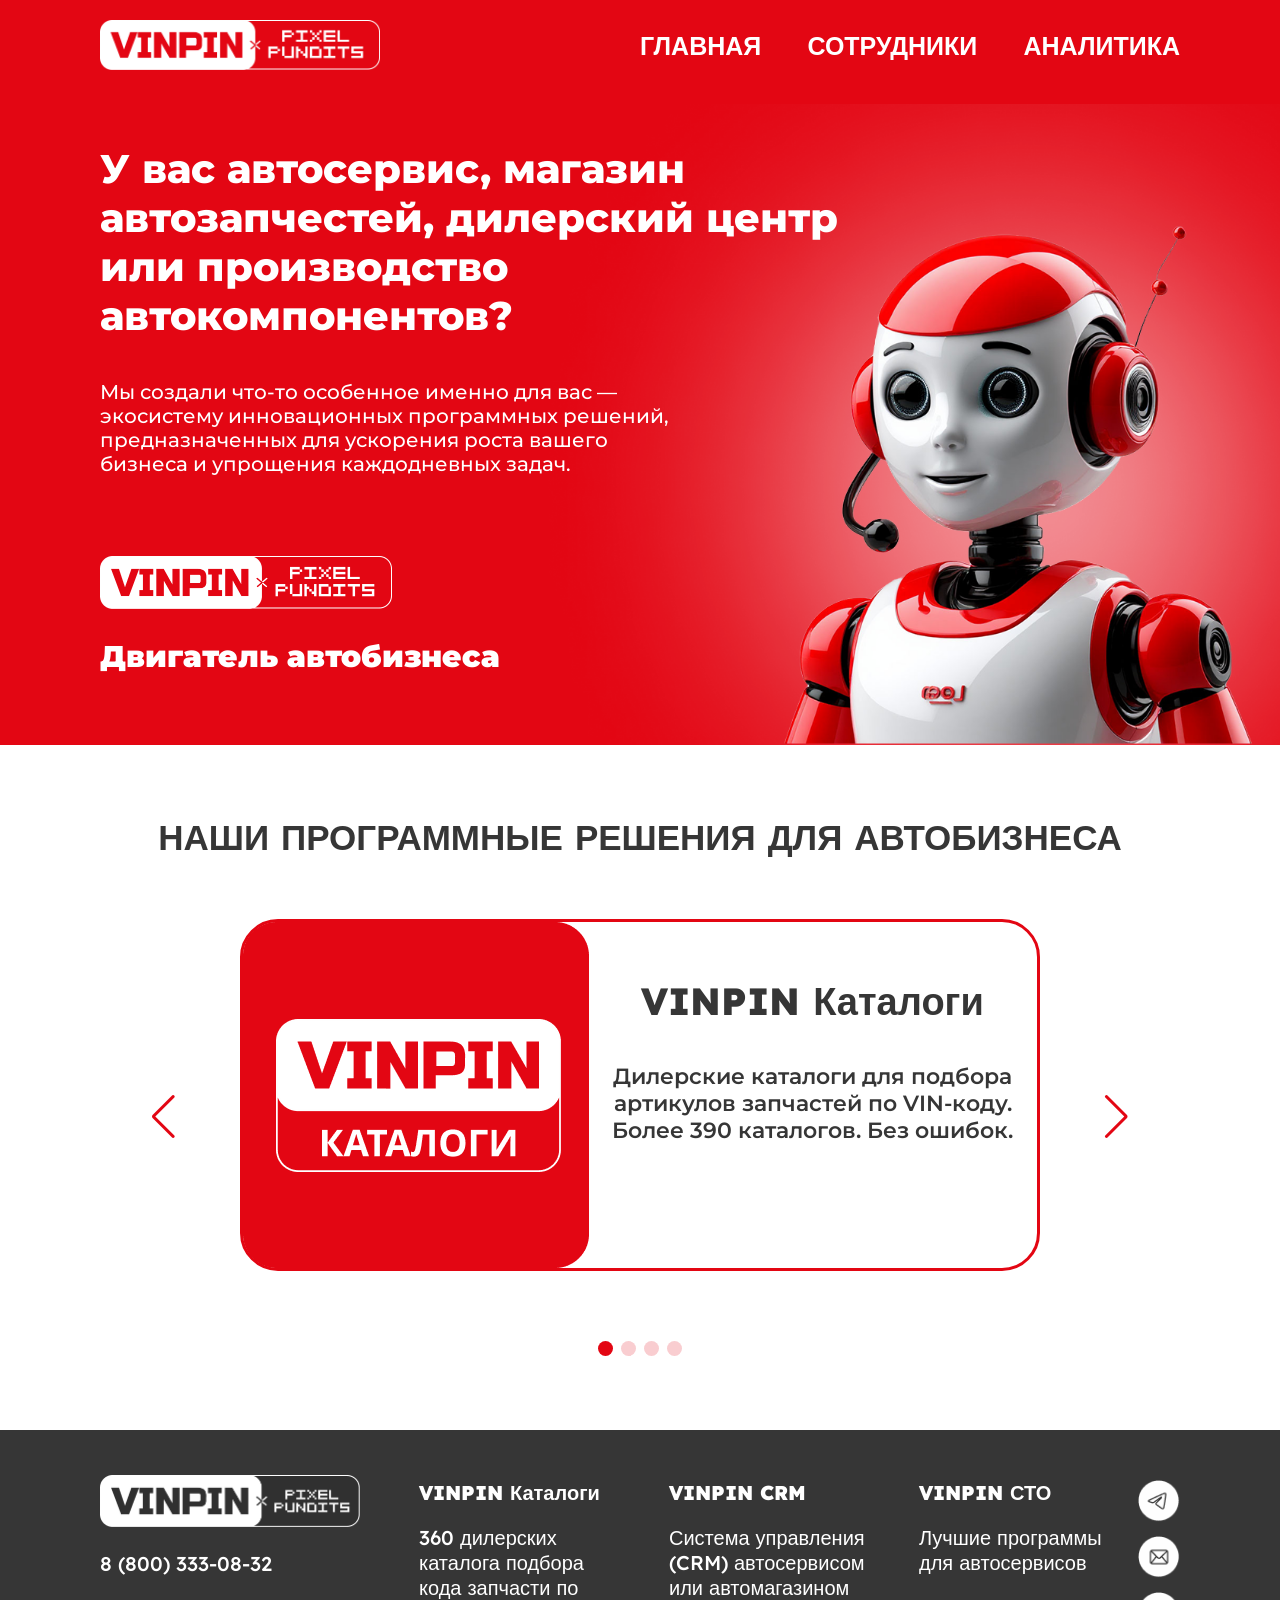
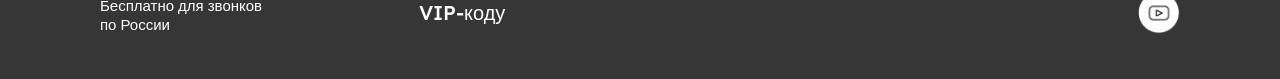
<file: frontend/index.html>
<!DOCTYPE html>
<html lang="en">
<head>
    <meta charset="UTF-8">
    <meta name="viewport" content="width=device-width, initial-scale=1.0">
    <title>VINPIN</title>
    <script defer type="text/javascript" src="libs/swiper-bundle.min.js"></script>
    <link href="libs/swiper-bundle.min.css" rel="stylesheet" type="text/css" />
    <link rel="stylesheet" href="style/const.css">
    <link rel="stylesheet" href="style/index.css">
    <link rel="preconnect" href="https://fonts.googleapis.com">
    <link rel="preconnect" href="https://fonts.gstatic.com" crossorigin>
    <link href="https://fonts.googleapis.com/css2?family=Lexend:wght@100..900&family=Montserrat:ital,wght@0,100..900;1,100..900&display=swap" rel="stylesheet">
</head>
<body>
    <header>
        <div class="logo-block">
            <a href="index.html"><img src="img/logo.png" alt="VINPIN" class="logo-img"></a>
        </div>
        <div class="menu-block">
            <a href="index.html" class="menu-link">Главная</a>
            <a href="staff.html" class="menu-link">Сотрудники</a>
            <a href="analitics.html" class="menu-link">Аналитика</a>
        </div>
    </header>
    <div class="banner">
        <div class="banner-text-container">
            <div class="banner-1">
                <span class="banner-1-text">У вас автосервис, магазин автозапчестей, дилерский центр или производство автокомпонентов?</span>
            </div>
            <div class="banner-2">
                <span class="banner-2-text">Мы создали что-то особенное именно для вас — экосистему инновационных программных решений, предназначенных для ускорения роста вашего бизнеса и упрощения каждодневных задач.</span>
            </div>
            <div class="banner-3">
                <img src="img/logo.png" alt="" class="banner-3-img">
            </div>
            <div class="banner-4">
                <span class="banner-4-text">Двигатель автобизнеса</span>
            </div>
        </div>
        <div class="banner-img-container">
            <img src="img/robot.png" alt="" class="robot-img">
        </div>
    </div>

    <main>
        <div class="title-container">
            <span class="title-text">Наши программные решения для автобизнеса</span>
        </div>
        <div class="slider__main-container">
            <div class="slider__container">
                <div class="swiper principle-swiper">
                    <div class="swiper-wrapper">
                        <div class="swiper-slide">
                            <div class="slider__content">
                                <div class="slider__content-slide">
                                    <div class="slider__img-container">
                                        <img src="img/slider/1.png" alt="" class="slider-img">
                                    </div>
                                    <div class="slider-right">
                                        <p class="slider-text-bold">VINPIN Каталоги</p>
                                        <p class="slider-text">Дилерские каталоги для подбора артикулов запчастей по VIN-коду. Более 390 каталогов. Без ошибок.</p>
                                    </div>
                                </div>
                                
                            </div>
                        </div>
                        <div class="swiper-slide">
                            <div class="slider__content">
                                <div class="slider__content-slide">
                                    <div class="slider__img-container">
                                        <img src="img/slider/2.png" alt="" class="slider-img">
                                    </div>
                                    <div class="slider-right">
                                        <p class="slider-text-bold">VINPIN СТО</p>
                                        <p class="slider-text">Более 100 программ для автоэлектриков, механиков и мастеров-приёмщиков.</p>
                                    </div>
                                </div>
                                
                            </div>
                        </div>
                        <div class="swiper-slide">
                            <div class="slider__content">
                                <div class="slider__content-slide">
                                    <div class="slider__img-container">
                                        <img src="img/slider/3.png" alt="" class="slider-img">
                                    </div>
                                    <div class="slider-right">
                                        <p class="slider-text-bold">VINPIN CRM</p>
                                        <p class="slider-text">Программа для управления СТО или магазином автозапчестей. Признана лучшей на MIMS Awards 2023.</p>
                                    </div>
                                </div>
                                
                            </div>
                        </div>
                        <div class="swiper-slide">
                            <div class="slider__content">
                                <div class="slider__content-slide">
                                    <div class="slider__img-container">
                                        <img src="img/slider/4.png" alt="" class="slider-img">
                                    </div>
                                    <div class="slider-right">
                                        <p class="slider-text-bold">VINPIN Проценка</p>
                                        <p class="slider-text">Автоматизированная проценка в 1 клик. Более 1200 поставщиков интегрировано.</p>
                                    </div>
                                </div>
                                
                            </div>
                        </div>
                    </div>
                    <div class="swiper-pagination"></div>
                    <div class="swiper-button-next"></div>
                    <div class="swiper-button-prev"></div>
                </div>
            </div>
        </div>
    </main>
    
    <footer>
        <div class="stolb1">
            <img src="img/footer-logo.png" alt="" class="footer-logo">
            <p class="footer-tel">8 (800) 333-08-32 </p>
            <p class="footer-tel-desc">Бесплатно для звонков<br>по России</p>
        </div>
        <div class="stolb2">
            <div class="service">
                <p class="service-bold">VINPIN Каталоги</p>
                <p class="service-text">360 дилерских каталога подбора кода запчасти по VIP-коду</p>
            </div>
            <div class="service">
                <p class="service-bold">VINPIN CRM</p>
                <p class="service-text">Система управления (CRM) автосервисом или автомагазином</p>
            </div>
            <div class="service">
                <p class="service-bold">VINPIN СТО</p>
                <p class="service-text">Лучшие программы для автосервисов</p>
            </div>
        </div>
        <div class="stolb3">
            <img src="img/tg.png" alt="" class="footer-img">
            <img src="img/mail.png" alt="" class="footer-img">
            <img src="img/youtube.png" alt="" class="footer-img">
        </div>
    </footer>
    <script src="scripts/index.js"></script>
</body>
</html>
</file>
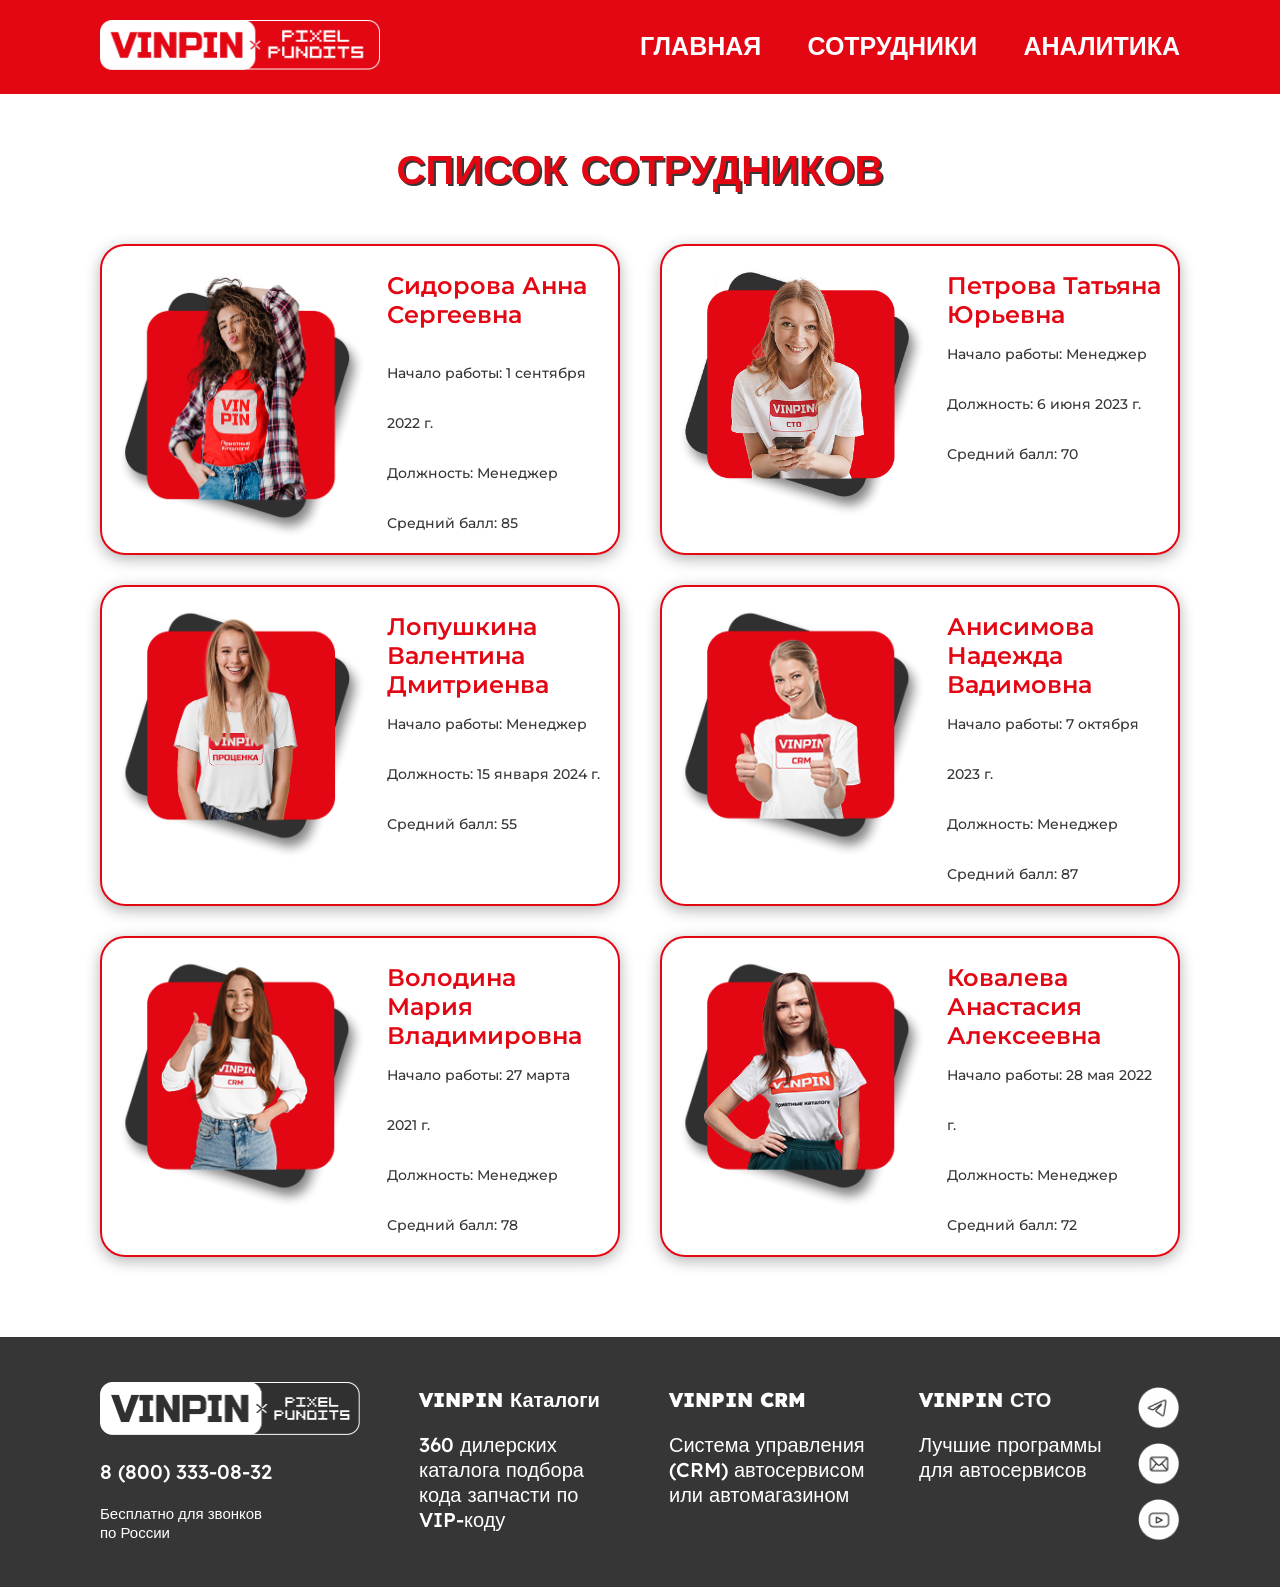
<file: frontend/staff.html>
<!DOCTYPE html>
<html lang="en">
<head>
    <meta charset="UTF-8">
    <meta name="viewport" content="width=device-width, initial-scale=1.0">
    <title>VINPIN</title>
    <link rel="stylesheet" href="style/const.css">
    <link rel="stylesheet" href="style/staff.css">
    <link rel="preconnect" href="https://fonts.googleapis.com">
    <link rel="preconnect" href="https://fonts.gstatic.com" crossorigin>
    <link href="https://fonts.googleapis.com/css2?family=Lexend:wght@100..900&family=Montserrat:ital,wght@0,100..900;1,100..900&display=swap" rel="stylesheet">
</head>
<body>
    <header>
        <div class="logo-block">
            <a href="index.html"><img src="img/logo.png" alt="VINPIN" class="logo-img"></a>
        </div>
        <div class="menu-block">
            <a href="index.html" class="menu-link">Главная</a>
            <a href="staff.html" class="menu-link">Сотрудники</a>
            <a href="analitics.html" class="menu-link">Аналитика</a>
        </div>
    </header>

    <main>
        <div class="title-container">
            <span class="title-text">Список сотрудников</span>
        </div>
        <div class="staff">
            <div class="row">
                <div class="staff-card">
                    <div class="staff-img-container">
                        <a href="vinpin.html"><img src="img/people/1.png" alt="" class="staff-img"></a>
                    </div>
                    <div class="staff-desc">
                        <span class="people-name">Сидорова Анна Сергеевна</span>
                        <br>
                        <br>
                        <span class="people-desc">Начало работы: 1 сентября 2022 г.</span><span class="people-work"></span>
                        <br>
                        <span class="people-desc">Должность: Менеджер</span><span class="people-work"></span>
                        <br>
                        <span class="people-desc">Средний балл: 85</span><span class="people-scores people-red"></span>
                    </div>
                </div>
                <div class="staff-card">
                    <div class="staff-img-container">
                        <img src="img/people/2.png" alt="" class="staff-img">
                    </div>
                    <div class="staff-desc">
                        <span class="people-name">Петрова Татьяна Юрьевна</span>
                        <br>
                        <span class="people-desc">Начало работы: Менеджер</span><span class="people-work"></span>
                        <br>
                        <span class="people-desc">Должность: 6 июня 2023 г.</span><span class="people-work"></span>
                        <br>
                        <span class="people-desc">Средний балл: 70</span><span class="people-scores people-red"></span>
                    </div>
                </div>
            </div>
            <div class="row">
                <div class="staff-card">
                    <div class="staff-img-container">
                        <img src="img/people/3.png" alt="" class="staff-img">
                    </div>
                    <div class="staff-desc">
                        <span class="people-name">Лопушкина Валентина Дмитриенва</span>
                        <br>
                        <span class="people-desc">Начало работы: Менеджер</span><span class="people-work"></span>
                        <br>
                        <span class="people-desc">Должность: 15 января 2024 г.</span><span class="people-work"></span>
                        <br>
                        <span class="people-desc">Средний балл: 55</span><span class="people-scores people-red"></span>
                    </div>
                </div>
                <div class="staff-card">
                    <div class="staff-img-container">
                        <img src="img/people/4.png" alt="" class="staff-img">
                    </div>
                    <div class="staff-desc">
                        <span class="people-name">Анисимова Надежда Вадимовна</span>
                        <br>
                        <span class="people-desc">Начало работы: 7 октября 2023 г.</span><span class="people-work"></span>
                        <br>
                        <span class="people-desc">Должность: Менеджер</span><span class="people-work"></span>
                        <br>
                        <span class="people-desc">Средний балл: 87</span><span class="people-scores people-red"></span>
                    </div>
                </div>
            </div>
            <div class="row">
                <div class="staff-card">
                    <div class="staff-img-container">
                        <img src="img/people/5.png" alt="" class="staff-img">
                    </div>
                    <div class="staff-desc">
                        <span class="people-name">Володина Мария Владимировна</span>
                        <br>
                        <span class="people-desc">Начало работы: 27 марта 2021 г.</span><span class="people-work"></span>
                        <br>
                        <span class="people-desc">Должность: Менеджер</span><span class="people-work"></span>
                        <br>
                        <span class="people-desc">Средний балл: 78</span><span class="people-scores people-red"></span>
                    </div>
                </div>
                <div class="staff-card">
                    <div class="staff-img-container">
                        <img src="img/people/6.png" alt="" class="staff-img">
                    </div>
                    <div class="staff-desc">
                        <span class="people-name">Ковалева Анастасия Алексеевна</span>
                        <br>
                        <span class="people-desc">Начало работы: 28 мая 2022 г.</span><span class="people-work"></span>
                        <br>
                        <span class="people-desc">Должность: Менеджер</span><span class="people-work"></span>
                        <br>
                        <span class="people-desc">Средний балл: 72</span><span class="people-scores people-red"></span>
                    </div>
                </div>
            </div>
        </div>
    </main>

    <footer>
        <div class="stolb1">
            <img src="img/footer-logo.png" alt="" class="footer-logo">
            <p class="footer-tel">8 (800) 333-08-32 </p>
            <p class="footer-tel-desc">Бесплатно для звонков<br>по России</p>
        </div>
        <div class="stolb2">
            <div class="service">
                <p class="service-bold">VINPIN Каталоги</p>
                <p class="service-text">360 дилерских каталога подбора кода запчасти по VIP-коду</p>
            </div>
            <div class="service">
                <p class="service-bold">VINPIN CRM</p>
                <p class="service-text">Система управления (CRM) автосервисом или автомагазином</p>
            </div>
            <div class="service">
                <p class="service-bold">VINPIN СТО</p>
                <p class="service-text">Лучшие программы для автосервисов</p>
            </div>
        </div>
        <div class="stolb3">
            <img src="img/tg.png" alt="" class="footer-img">
            <img src="img/mail.png" alt="" class="footer-img">
            <img src="img/youtube.png" alt="" class="footer-img">
        </div>
    </footer>
</body>
</html>
</file>
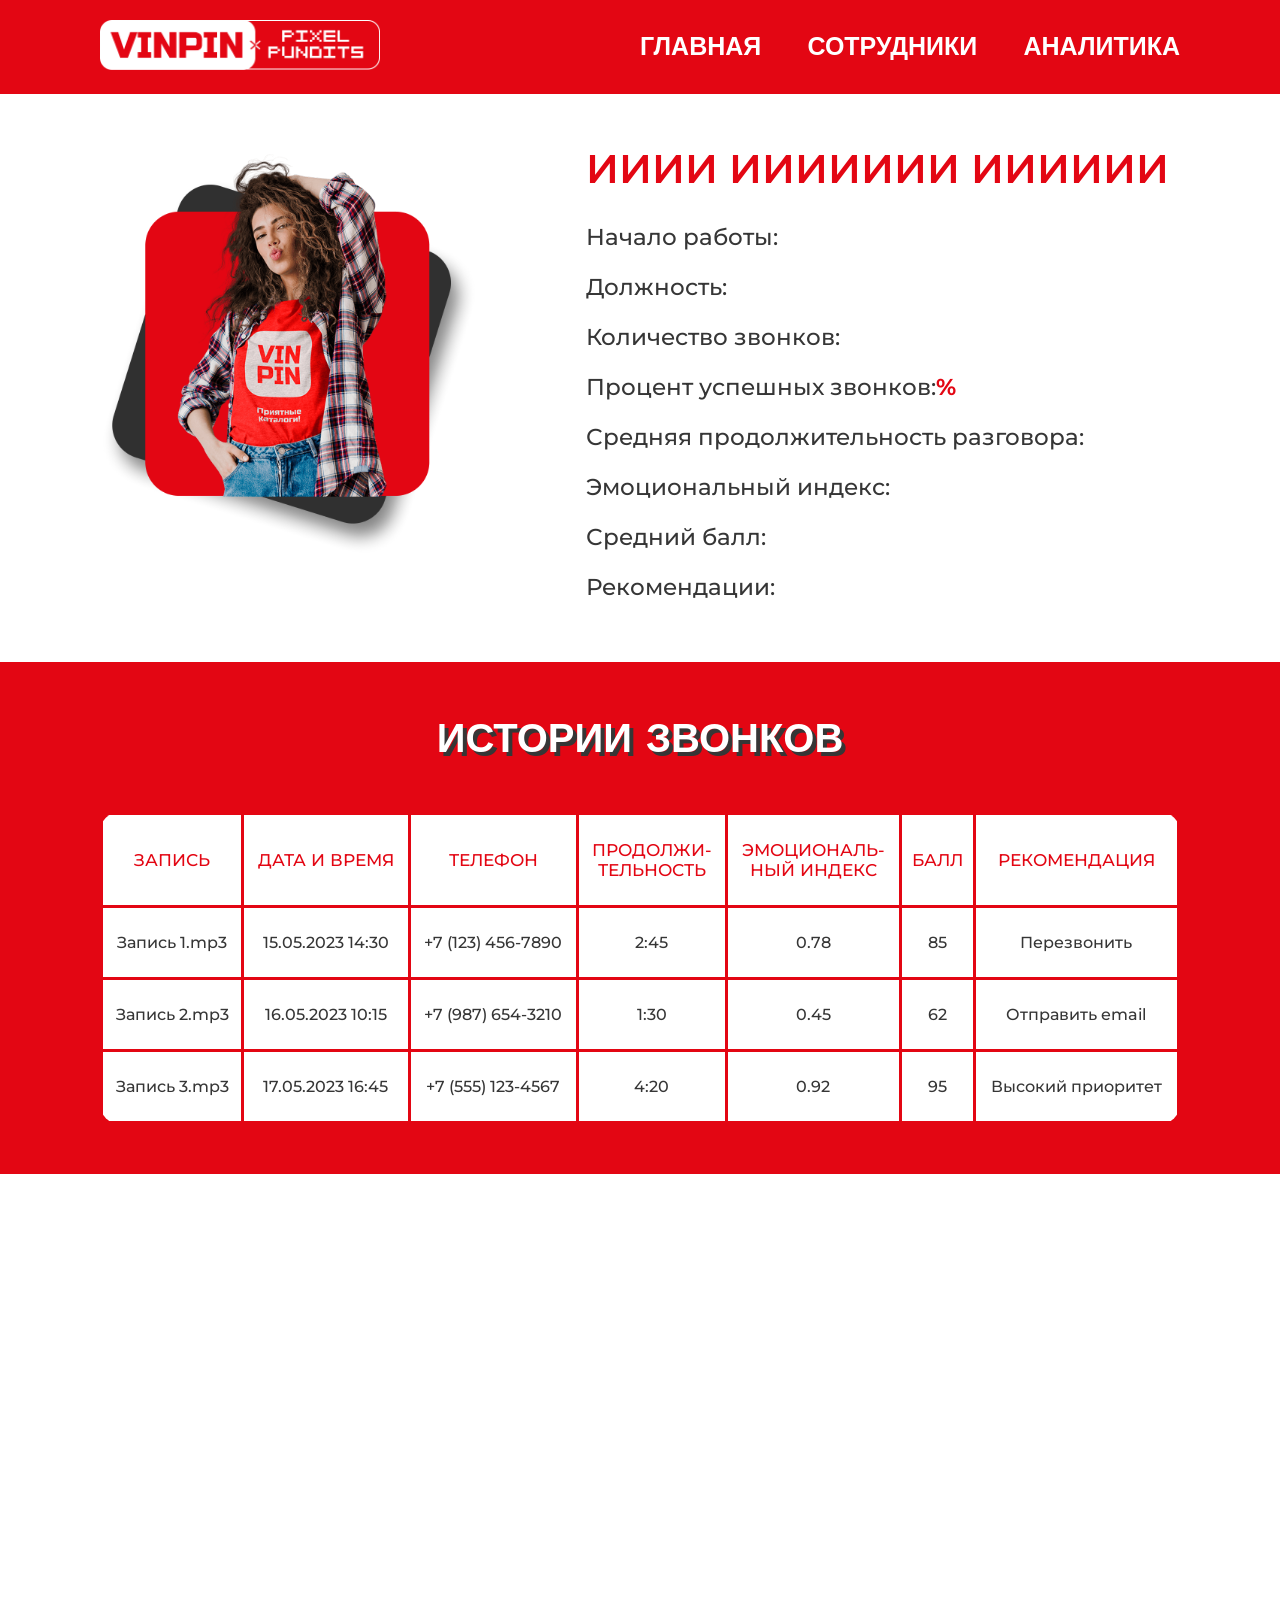
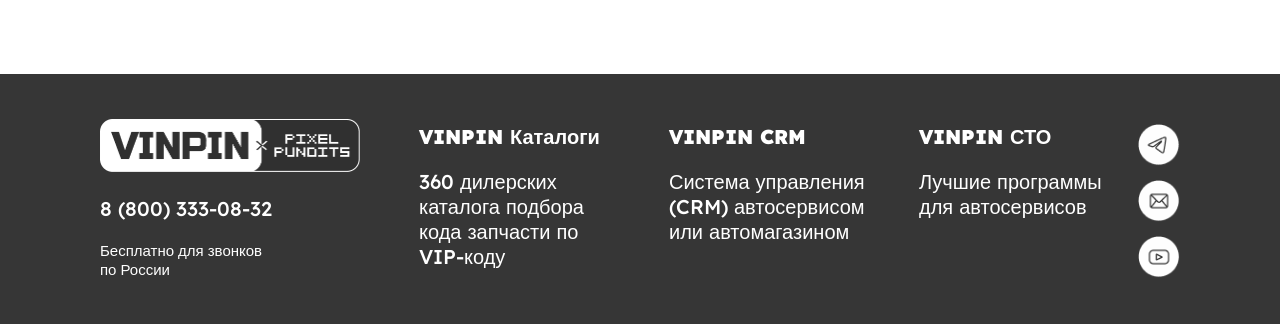
<file: frontend/vinpin.html>
<!DOCTYPE html>
<html lang="en">
<head>
    <meta charset="UTF-8">
    <meta name="viewport" content="width=device-width, initial-scale=1.0">
    <title>VINPIN</title>
    <link rel="stylesheet" href="style/const.css">
    <link rel="stylesheet" href="style/vinpin_style.css">
    <link rel="preconnect" href="https://fonts.googleapis.com">
    <link rel="preconnect" href="https://fonts.gstatic.com" crossorigin>
    <link href="https://fonts.googleapis.com/css2?family=Lexend:wght@100..900&family=Montserrat:ital,wght@0,100..900;1,100..900&display=swap" rel="stylesheet">
</head>
<body>
    <header>
        <div class="logo-block">
            <a href="index.html"><img src="img/logo.png" alt="VINPIN" class="logo-img"></a>
        </div>
        <div class="menu-block">
            <a href="index.html" class="menu-link">Главная</a>
            <a href="staff.html" class="menu-link">Сотрудники</a>
            <a href="analitics.html" class="menu-link">Аналитика</a>
        </div>
    </header>
    <main>
        <div class="passport-block">
            <div class="passport-img-block">
                <img src="img/people/1.png" alt="" class="passport-img">
            </div>
            <div class="passport-desk">
                <span class="people-name">ИИИИ ИИИИИИИ ИИИИИИ</span>
                <br>
                <br>
                <span class="people-desc">Начало работы:</span><span class="people-work"></span>
                <br>
                <span class="people-desc">Должность:</span><span class="people-work"></span>
                <br>
                <span class="people-desc">Количество звонков:</span><span class="people-calls-count people-red"></span>
                <br>
                <span class="people-desc">Процент успешных звонков:</span><span class="people-success people-red"></span><span class="people-red">%</span>
                <br>
                <span class="people-desc">Средняя продолжительность разговора:</span><span class="people-duration people-red"></span>
                <br>
                <span class="people-desc">Эмоциональный индекс:</span><span class="people-index people-red"></span>
                <br>
                <span class="people-desc">Средний балл:</span><span class="people-scores people-red"></span>
                <br>
                <span class="people-desc">Рекомендации:</span><span class="people-recom"></span>
            </div>
        </div>
        <div class="calls-block">
            <div class="title-container">
                <span class="title-text">Истории звонков</span>
            </div>
            <div class="table-block">
                <table class="table">
                    <thead>
                        <tr>
                            <th class="table-header">Запись</th>
                            <th class="table-header">Дата и время</th>
                            <th class="table-header">Телефон</th>
                            <th class="table-header">Продолжи-<br>тельность</th>
                            <th class="table-header">Эмоциональ-<br>ный индекс</th>
                            <th class="table-header">Балл</th>
                            <th class="table-header">Рекомендация</th>
                        </tr>
                    </thead>
                    <tbody>
                        <tr>
                            <td class="table-text">Запись 1.mp3</td>
                            <td class="table-text">15.05.2023 14:30</td>
                            <td class="table-text">+7 (123) 456-7890</td>
                            <td class="table-text">2:45</td>
                            <td class="table-text">0.78</td>
                            <td class="table-text">85</td>
                            <td class="table-text">Перезвонить</td>
                        </tr>
                        <tr>
                            <td class="table-text">Запись 2.mp3</td>
                            <td class="table-text">16.05.2023 10:15</td>
                            <td class="table-text">+7 (987) 654-3210</td>
                            <td class="table-text">1:30</td>
                            <td class="table-text">0.45</td>
                            <td class="table-text">62</td>
                            <td class="table-text">Отправить email</td>
                        </tr>
                        <tr>
                            <td class="table-text">Запись 3.mp3</td>
                            <td class="table-text">17.05.2023 16:45</td>
                            <td class="table-text">+7 (555) 123-4567</td>
                            <td class="table-text">4:20</td>
                            <td class="table-text">0.92</td>
                            <td class="table-text">95</td>
                            <td class="table-text">Высокий приоритет</td>
                        </tr>
                    </tbody>
                </table>
            </div>
        </div>
        <div class="graph">

        </div>
    </main>
    <footer>
        <div class="stolb1">
            <img src="img/footer-logo.png" alt="" class="footer-logo">
            <p class="footer-tel">8 (800) 333-08-32 </p>
            <p class="footer-tel-desc">Бесплатно для звонков<br>по России</p>
        </div>
        <div class="stolb2">
            <div class="service">
                <p class="service-bold">VINPIN Каталоги</p>
                <p class="service-text">360 дилерских каталога подбора кода запчасти по VIP-коду</p>
            </div>
            <div class="service">
                <p class="service-bold">VINPIN CRM</p>
                <p class="service-text">Система управления (CRM) автосервисом или автомагазином</p>
            </div>
            <div class="service">
                <p class="service-bold">VINPIN СТО</p>
                <p class="service-text">Лучшие программы для автосервисов</p>
            </div>
        </div>
        <div class="stolb3">
            <img src="img/tg.png" alt="" class="footer-img">
            <img src="img/mail.png" alt="" class="footer-img">
            <img src="img/youtube.png" alt="" class="footer-img">
        </div>
    </footer>
    <!-- <script src="scripts/vinpin.js"></script> -->
</body>
</html>
</file>
<file: frontend/style/const.css>
body {
    font-family: "Montserrat", sans-serif;
    color: #FFF;
    background-color: #E30613;
    margin: 0;
    padding: 0;
}

header {
    padding: 20px 100px;
    display: flex;
    justify-content: space-between;
}

.logo-block {
    width: 280px;
}

.logo-img {
    width: 100%;
}

.menu-block {
    width: 50%;
    display: flex;
    justify-content: space-between;
    margin-top: 10px;
}

.menu-link {
    font-family: "Lexend", sans-serif;
    font-weight: 600;
    font-size: 25px;
    text-transform: uppercase;
    text-decoration: none;
    color: #FFF;
}

.menu-link:hover {
    color: #363636;
    transition: color 0.5s ease-in-out;
}

footer {
    background-color: #363636;
    padding: 30px 100px;
    display: flex;
    justify-content: space-between;
}

.stolb1 {
    width: 300px;
    margin-top: 15px;
}

.footer-logo {
    width: 260px;
}

.footer-tel {
    font-family: "Lexend", sans-serif;
    font-weight: 500;
    font-size: 20px;   
    color: #FFF;
    margin-top: 20px;
}

.footer-tel-desc {
    font-family: "Lexend", sans-serif;
    font-weight: 500;
    font-size: 15px;   
    color: #FFF;
}

.stolb2 {
    width: 700px;
    display: flex;
    justify-content: space-between;
}

.stolb3 {
    width: 42px;
    margin-top: 20px;
}

.service {
    width: 200px;
}

.service-bold {
    font-family: "Lexend", sans-serif;
    font-weight: 900;
    font-size: 20px;
    color: #FFF;
}

.service-text {
    font-family: "Lexend", sans-serif;
    font-weight: 500;
    font-size: 20px;
    color: #FFF;    
}

.footer-img {
    width: 42px;
    margin-bottom: 10px;
    cursor: pointer;
}
</file>
<file: frontend/style/index.css>
.banner {
    display: flex;
    padding-left: 100px;
}

.banner-text-container {
    width: 770px;
}

.banner-img-container {
    position: absolute;
    z-index: 10;
    top: 104px;
    right: 0;
}

.banner-1 {
    width: 770px;
    margin-top: 50px;
}

.banner-1-text {
    font-family: "Montserrat", sans-serif;
    font-weight: 800;
    font-size: 40px;
    color: #FFF;
}

.banner-2 {
    width: 572px;
    margin-top: 40px;
}

.banner-2-text {
    font-family: "Montserrat", sans-serif;
    font-weight: 500;
    font-size: 20px;
    color: #FFF;
}

.banner-3 {
    width: 292px;
    margin-top: 80px;
}

.banner-3-img {
    width: 100%;
}

.banner-4 {
    margin-top: 25px;
    margin-bottom: 70px;
}

.banner-4-text {
    font-family: "Montserrat", sans-serif;
    font-weight: 900;
    font-size: 30px;
    color: #FFF;
}

.robot-img {
    width: 800px;
}

main {
    display: flex;
    flex-direction: column;
    align-items: center;
    padding: 70px 0px;
    background-color: #FFF;
}

.title-container {
    margin-bottom: 60px;
    text-align: center;
}

.title-text {
    font-family: "Lexend", sans-serif;
    font-weight: 900;
    font-size: 35px;
    text-transform: uppercase;
    color: #363636;    
}

.slider__main-container {
    width: 100%;
    max-width: 1040px;
    display: flex;
    flex-direction: column;
    align-items: center;
}

.slider__img-container {
    width: 346px;
}

.slider__img {
    width: 100%;
}

.slider__container {
    width: 100%;
    min-width: 300px;
}

.slider__content {
    padding: 0px 120px 35px 120px;
}

.slider__content-slide {
    border-radius: 38px;
    text-align: center;
    border: #E30613 3px solid;
    display: flex;
    justify-content: space-between;
    height: 346px;
}

.slider-text-bold {
    font-family: "Lexend", sans-serif;
    font-weight: 800;
    font-size: 38px;
    color: #363636;
    margin-top: 25px;
}

.slider-text {
    font-family: "Montserrat", sans-serif;
    font-weight: 600;
    font-size: 22px;
    color: #363636;
    margin-top: 20px;
}

.swiper-button-next, .swiper-button-prev {
    position: absolute;
    top: 50%;
    transform: translateY(-50%);
    background-color: transparent;
    -webkit-tap-highlight-color: transparent;
    color: #E30613;
    font-size: 30px;
    cursor: pointer;
}

.swiper-button-prev {
    left: 30px;
}

.swiper-button-next {
    right: 30px;
}

.swiper-pagination {
    position: static;
    width: 100%;
    color: #E30613;
    margin-top: 35px;
}

.swiper-pagination-horizontal {
    width: 100px;
}

.swiper-pagination-bullet {
    width: 15px;
    height: 15px;
    background-color: #E30613;
    -webkit-tap-highlight-color: transparent;
}

.slider-right {
    padding: 30px 15px;
}
</file>
<file: frontend/style/staff.css>
main {
    padding: 50px 100px;
    background-color: #FFF;
}

.title-container {
    text-align: center;
}

.title-text {
    font-family: "Lexend", sans-serif;
    font-weight: 900;
    font-size: 40px;
    text-transform: uppercase;
    color: #E30613;
    text-shadow: 2px 2px #363636;
}

.staff {
    margin-top: 50px;
}

.row {
    display: flex;
    justify-content: space-between;
    margin-bottom: 30px;
}

.staff-card {
    padding: 5px 15px;
    width: 45%;
    display: flex;
    justify-content: space-between;
    border: #E30613 2px solid;
    border-radius: 25px;
    box-shadow: 0 4px 15px rgba(0, 0, 0, 0.3);
    cursor: pointer;
}

.staff-img-container {
    width: 250px;
}

.staff-img {
    width: 100%;
    margin-top: 15px;
}

.staff-desc {
    margin-top: 20px;
    width: calc(100% - 270px);
}

.people-name {
    font-family: "Montserrat", sans-serif;
    font-weight: 600;
    font-size: 24px;
    color: #E30613;
}

.people-desc {
    font-family: "Montserrat", sans-serif;
    font-weight: 500;
    font-size: 14px;
    color: #363636;
    line-height: 50px;
}

.people-red {
    font-family: "Montserrat", sans-serif;
    font-weight: 700;
    font-size: 14px;
    color: #E30613;
    line-height: 50px;
}
</file>
<file: frontend/style/vinpin_style.css>
.passport-block {
    background-color: #FFF;
    padding: 50px 100px;
    display: flex;
    justify-content: space-between;
}

.passport-img-block {
    width: 35%;
}

.passport-img {
    width: 100%;
}

.passport-desk {
    width: 55%;
}

.people-name {
    font-family: "Montserrat", sans-serif;
    font-weight: 600;
    font-size: 40px;
    color: #E30613;
    margin-bottom: 20px;
}

.people-desc {
    font-family: "Montserrat", sans-serif;
    font-weight: 500;
    font-size: 23px;
    color: #363636;
    line-height: 50px;
}

.people-red {
    font-family: "Montserrat", sans-serif;
    font-weight: 700;
    font-size: 23px;
    color: #E30613;
    line-height: 50px;
}

.calls-block {
    padding: 50px 100px;
}

.title-container {
    text-align: center;
}

.title-text {
    font-family: "Lexend", sans-serif;
    font-weight: 900;
    font-size: 40px;
    text-transform: uppercase;
    text-shadow: 4px 4px #363636;
}

.table-block {
    margin-top: 50px;
}

.table {
    width: 100%;
    border: 2px solid #E30613;
    border-collapse: collapse;
    background-color: #FFF;
    font-family: "Montserrat", sans-serif;
    border-radius: 20px;
}

.table th, 
.table td {
    border: 3px solid #E30613;
    padding: 25px 7px;
    text-align: center;
}

.table-header {
    font-family: "Montserrat", sans-serif;
    font-weight: 500;
    font-size: 17px;
    text-align: center;
    text-transform: uppercase;  
    color: #E30613;  
}

.table-text {
    font-family: "Montserrat", sans-serif;
    font-weight: 500;
    font-size: 16px;
    text-align: center;  
    color:#363636;
}

.graph {
    background-color: #FFF;
    padding: 50px 100px;
    height: 400px;
    /* ВЫСОТУ ПОТОМ УБРАТЬ!!! */
}
</file>
